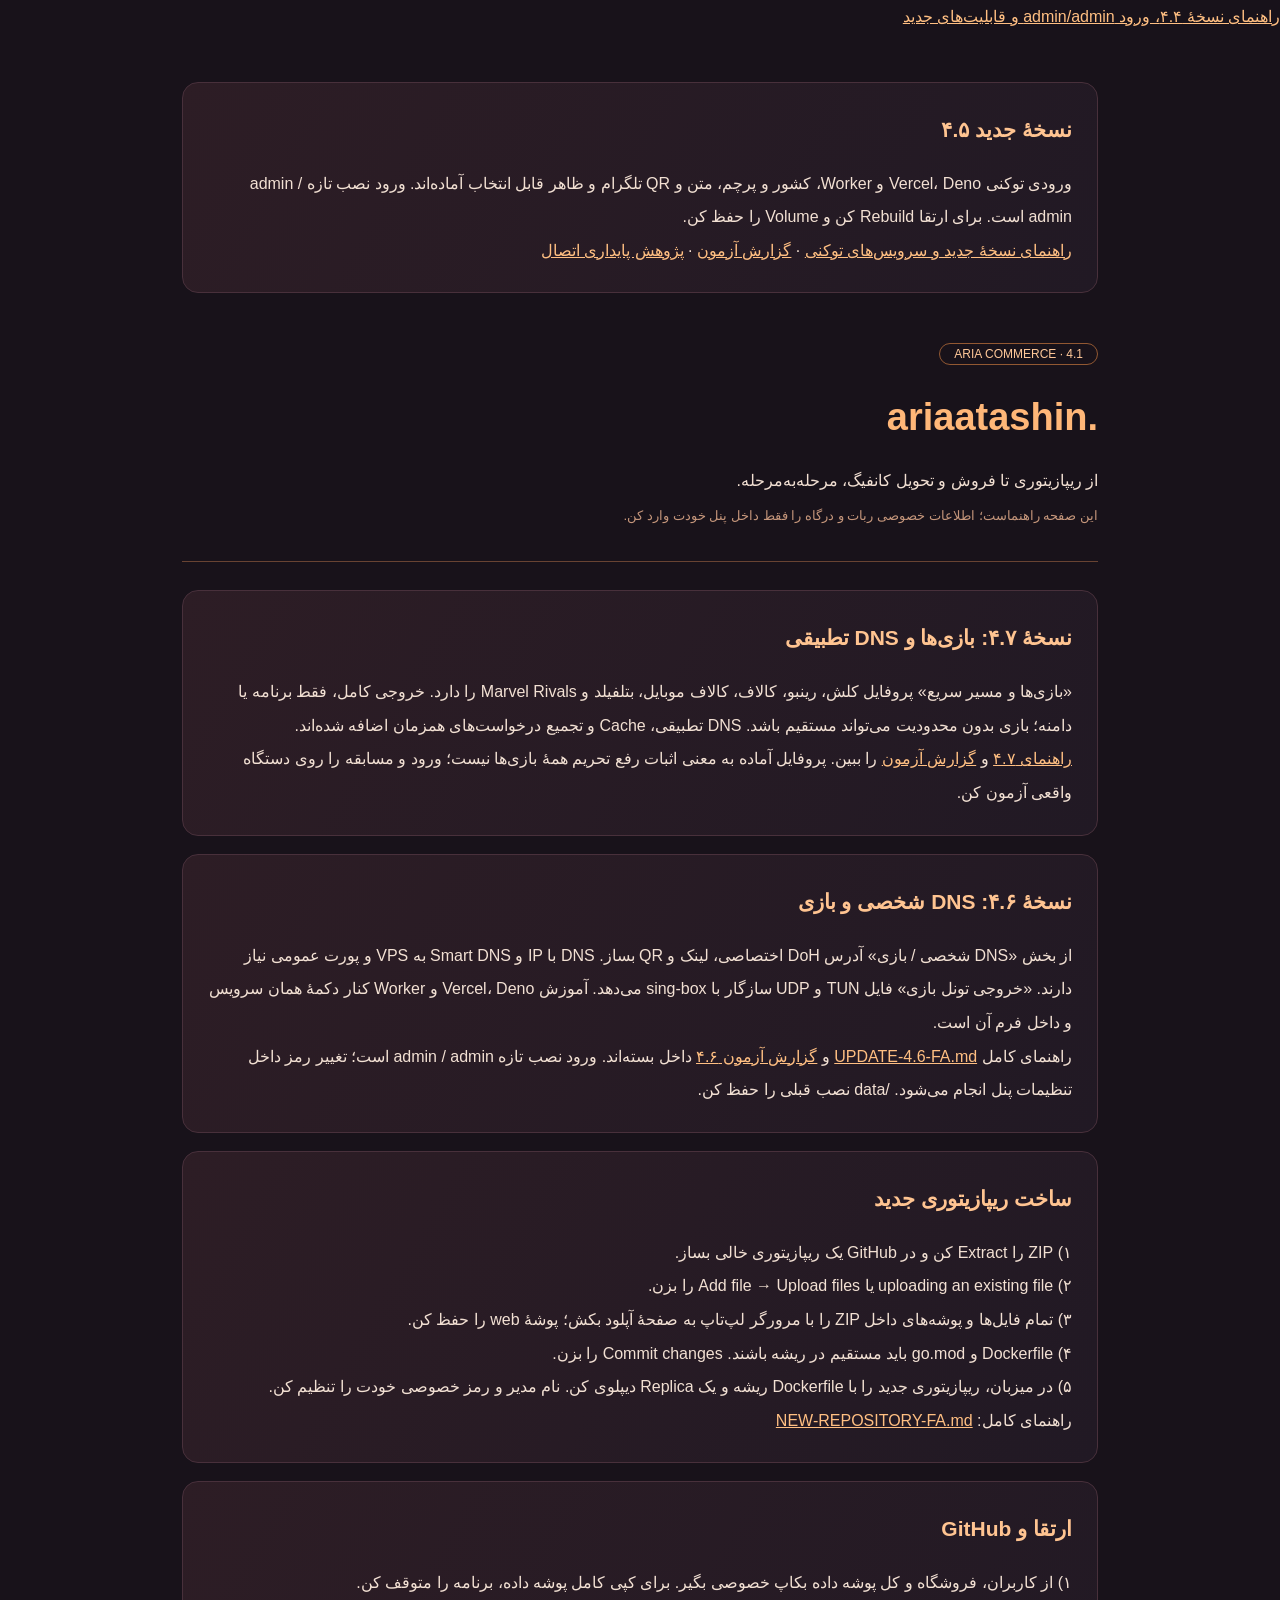
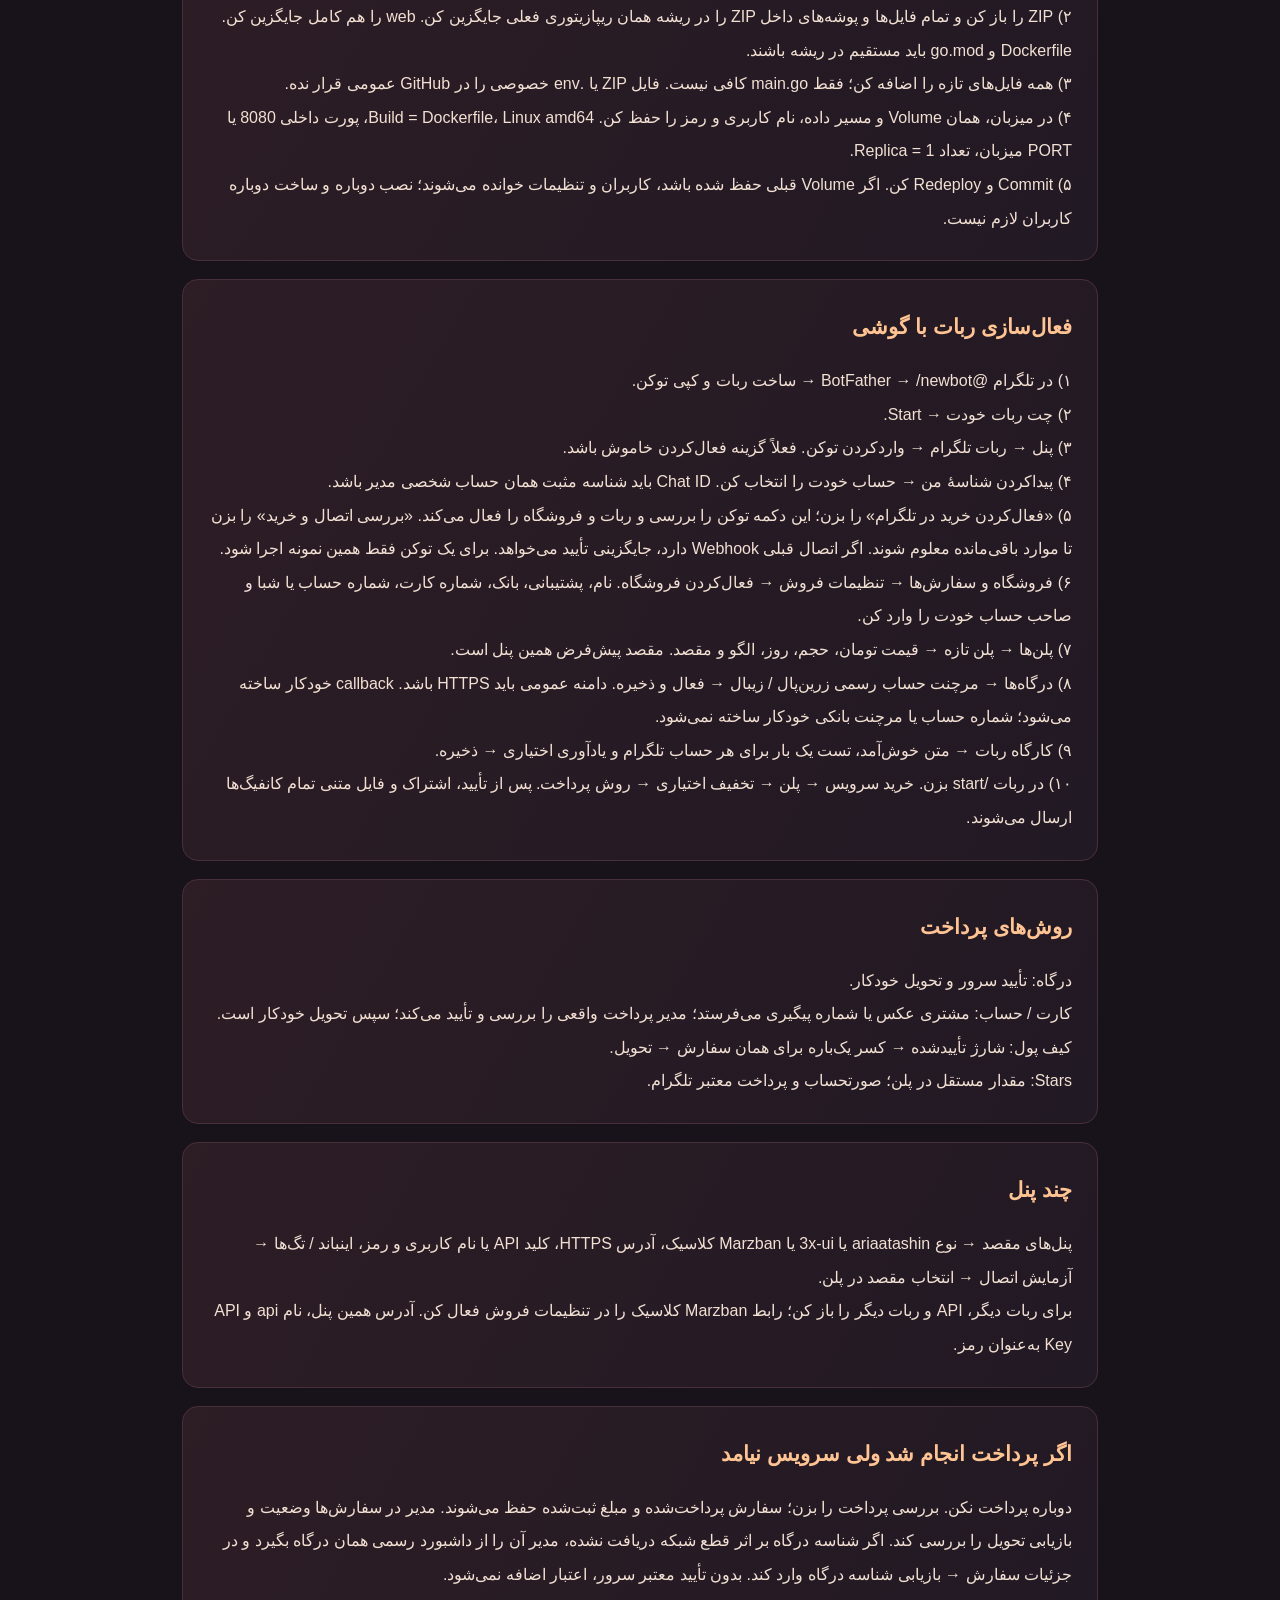
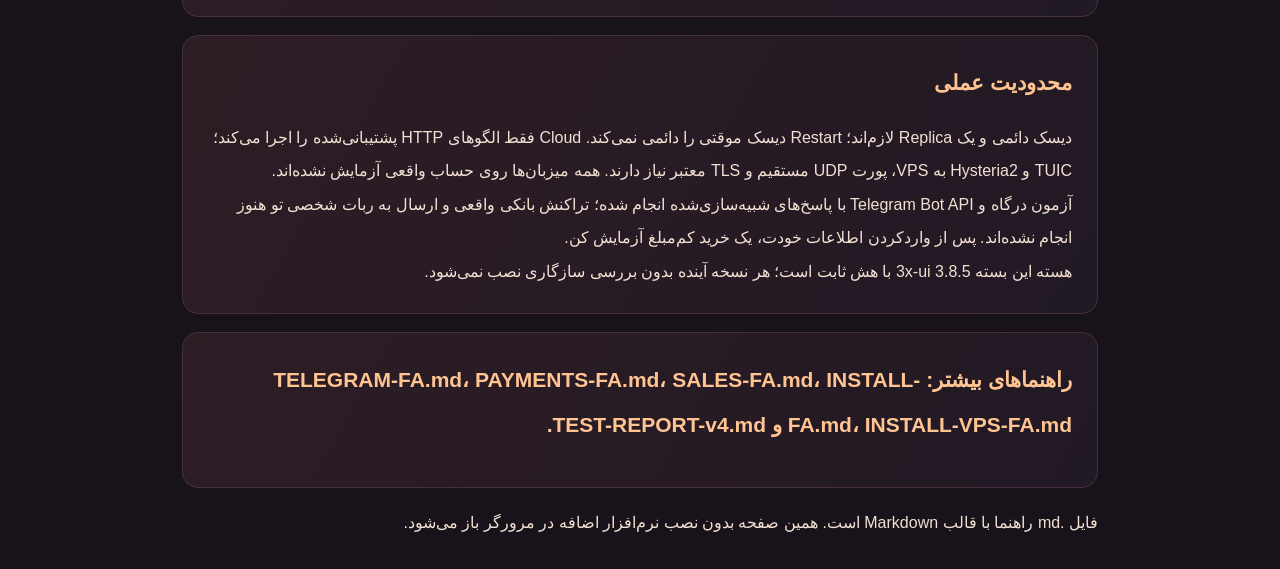
<file: START-HERE.html>
<!doctype html><html lang="fa" dir="rtl"><head><meta charset="utf-8"><meta name="viewport" content="width=device-width,initial-scale=1"><title>شروع ariaatashin 4.7.0</title><style>*{box-sizing:border-box}body{background:#18121a;color:#f2e0d3;font:16px/2.1 Tahoma,Arial;margin:0}main{max-width:960px;margin:auto;padding:30px 22px}header{border-bottom:1px solid #684332;padding:25px 0 30px;margin-bottom:28px}h1{font:700 38px Arial;color:#ffb778;direction:ltr;text-align:right}h2{font-size:21px;color:#ffc491;margin:0 0 15px}small{color:#c5967b}section{border:1px solid #48303b;border-radius:16px;background:linear-gradient(120deg,#2d1d25,#211924);padding:25px;margin:18px 0}p{margin:0;white-space:pre-line;overflow-wrap:anywhere}a{color:#ffbf82}.badge{display:inline-block;border:1px solid #925832;border-radius:30px;padding:3px 14px;font:12px Arial;color:#ffc899}@media(max-width:600px){main{padding:15px}h1{font-size:29px}section{padding:20px}h2{font-size:19px}body{font-size:14px}}</style></head><body><p><a href="UPDATE-4.4-FA.md">راهنمای نسخهٔ ۴.۴، ورود admin/admin و قابلیت‌های جدید</a></p><main><section><h2>نسخهٔ جدید ۴.۵</h2><p>ورودی توکنی Vercel، Deno و Worker، کشور و پرچم، متن و QR تلگرام و ظاهر قابل انتخاب آماده‌اند. ورود نصب تازه admin / admin است. برای ارتقا Rebuild کن و Volume را حفظ کن.</p><p><a href="UPDATE-4.5-FA.md">راهنمای نسخهٔ جدید و سرویس‌های توکنی</a> · <a href="TEST-REPORT-v4.5.md">گزارش آزمون</a> · <a href="RESEARCH-RESILIENCE-4.5-FA.md">پژوهش پایداری اتصال</a></p></section><header><span class="badge">ARIA COMMERCE · 4.1</span><h1>ariaatashin.</h1><p>از ریپازیتوری تا فروش و تحویل کانفیگ، مرحله‌به‌مرحله.</p><small>این صفحه راهنماست؛ اطلاعات خصوصی ربات و درگاه را فقط داخل پنل خودت وارد کن.</small></header><section><h2>نسخهٔ ۴.۷: بازی‌ها و DNS تطبیقی</h2><p>«بازی‌ها و مسیر سریع» پروفایل کلش، رینبو، کالاف، کالاف موبایل، بتلفیلد و Marvel Rivals را دارد. خروجی کامل، فقط برنامه یا دامنه؛ بازی بدون محدودیت می‌تواند مستقیم باشد. DNS تطبیقی، Cache و تجمیع درخواست‌های همزمان اضافه شده‌اند.</p><p><a href="UPDATE-4.7-FA.md">راهنمای ۴.۷</a> و <a href="TEST-REPORT-v4.7.md">گزارش آزمون</a> را ببین. پروفایل آماده به معنی اثبات رفع تحریم همهٔ بازی‌ها نیست؛ ورود و مسابقه را روی دستگاه واقعی آزمون کن.</p></section><section><h2>نسخهٔ ۴.۶: DNS شخصی و بازی</h2><p>از بخش «DNS شخصی / بازی» آدرس DoH اختصاصی، لینک و QR بساز. DNS با IP و Smart DNS به VPS و پورت عمومی نیاز دارند. «خروجی تونل بازی» فایل TUN و UDP سازگار با sing-box می‌دهد. آموزش Vercel، Deno و Worker کنار دکمهٔ همان سرویس و داخل فرم آن است.</p><p>راهنمای کامل <a href="UPDATE-4.6-FA.md">UPDATE-4.6-FA.md</a> و <a href="TEST-REPORT-v4.6.md">گزارش آزمون ۴.۶</a> داخل بسته‌اند. ورود نصب تازه admin / admin است؛ تغییر رمز داخل تنظیمات پنل انجام می‌شود. /data نصب قبلی را حفظ کن.</p></section><section><h2>ساخت ریپازیتوری جدید</h2><p>۱) ZIP را Extract کن و در GitHub یک ریپازیتوری خالی بساز.
۲) uploading an existing file یا Add file → Upload files را بزن.
۳) تمام فایل‌ها و پوشه‌های داخل ZIP را با مرورگر لپ‌تاپ به صفحهٔ آپلود بکش؛ پوشهٔ web را حفظ کن.
۴) Dockerfile و go.mod باید مستقیم در ریشه باشند. Commit changes را بزن.
۵) در میزبان، ریپازیتوری جدید را با Dockerfile ریشه و یک Replica دیپلوی کن. نام مدیر و رمز خصوصی خودت را تنظیم کن.
راهنمای کامل: <a href="NEW-REPOSITORY-FA.md">NEW-REPOSITORY-FA.md</a></p></section><section><h2>ارتقا و GitHub</h2><p>۱) از کاربران، فروشگاه و کل پوشه داده بکاپ خصوصی بگیر. برای کپی کامل پوشه داده، برنامه را متوقف کن.
۲) ZIP را باز کن و تمام فایل‌ها و پوشه‌های داخل ZIP را در ریشه همان ریپازیتوری فعلی جایگزین کن. web را هم کامل جایگزین کن. Dockerfile و go.mod باید مستقیم در ریشه باشند.
۳) همه فایل‌های تازه را اضافه کن؛ فقط main.go کافی نیست. فایل ZIP یا .env خصوصی را در GitHub عمومی قرار نده.
۴) در میزبان، همان Volume و مسیر داده، نام کاربری و رمز را حفظ کن. Build = Dockerfile، Linux amd64، پورت داخلی 8080 یا PORT میزبان، تعداد Replica = 1.
۵) Commit و Redeploy کن. اگر Volume قبلی حفظ شده باشد، کاربران و تنظیمات خوانده می‌شوند؛ نصب دوباره و ساخت دوباره کاربران لازم نیست.</p></section><section><h2>فعال‌سازی ربات با گوشی</h2><p>۱) در تلگرام @BotFather → /newbot → ساخت ربات و کپی توکن.
۲) چت ربات خودت → Start.
۳) پنل → ربات تلگرام → واردکردن توکن. فعلاً گزینه فعال‌کردن خاموش باشد.
۴) پیداکردن شناسهٔ من → حساب خودت را انتخاب کن. Chat ID باید شناسه مثبت همان حساب شخصی مدیر باشد.
۵) «فعال‌کردن خرید در تلگرام» را بزن؛ این دکمه توکن را بررسی و ربات و فروشگاه را فعال می‌کند. «بررسی اتصال و خرید» را بزن تا موارد باقی‌مانده معلوم شوند. اگر اتصال قبلی Webhook دارد، جایگزینی تأیید می‌خواهد. برای یک توکن فقط همین نمونه اجرا شود.
۶) فروشگاه و سفارش‌ها → تنظیمات فروش → فعال‌کردن فروشگاه. نام، پشتیبانی، بانک، شماره کارت، شماره حساب یا شبا و صاحب حساب خودت را وارد کن.
۷) پلن‌ها → پلن تازه → قیمت تومان، حجم، روز، الگو و مقصد. مقصد پیش‌فرض همین پنل است.
۸) درگاه‌ها → مرچنت حساب رسمی زرین‌پال / زیبال → فعال و ذخیره. دامنه عمومی باید HTTPS باشد. callback خودکار ساخته می‌شود؛ شماره حساب یا مرچنت بانکی خودکار ساخته نمی‌شود.
۹) کارگاه ربات → متن خوش‌آمد، تست یک بار برای هر حساب تلگرام و یادآوری اختیاری → ذخیره.
۱۰) در ربات /start بزن. خرید سرویس → پلن → تخفیف اختیاری → روش پرداخت. پس از تأیید، اشتراک و فایل متنی تمام کانفیگ‌ها ارسال می‌شوند.</p></section><section><h2>روش‌های پرداخت</h2><p>درگاه: تأیید سرور و تحویل خودکار.
کارت / حساب: مشتری عکس یا شماره پیگیری می‌فرستد؛ مدیر پرداخت واقعی را بررسی و تأیید می‌کند؛ سپس تحویل خودکار است.
کیف پول: شارژ تأییدشده → کسر یک‌باره برای همان سفارش → تحویل.
Stars: مقدار مستقل در پلن؛ صورتحساب و پرداخت معتبر تلگرام.</p></section><section><h2>چند پنل</h2><p>پنل‌های مقصد → نوع ariaatashin یا 3x-ui یا Marzban کلاسیک، آدرس HTTPS، کلید API یا نام کاربری و رمز، اینباند / تگ‌ها → آزمایش اتصال → انتخاب مقصد در پلن.
برای ربات دیگر، API و ربات دیگر را باز کن؛ رابط Marzban کلاسیک را در تنظیمات فروش فعال کن. آدرس همین پنل، نام api و API Key به‌عنوان رمز.</p></section><section><h2>اگر پرداخت انجام شد ولی سرویس نیامد</h2><p>دوباره پرداخت نکن. بررسی پرداخت را بزن؛ سفارش پرداخت‌شده و مبلغ ثبت‌شده حفظ می‌شوند. مدیر در سفارش‌ها وضعیت و بازیابی تحویل را بررسی کند. اگر شناسه درگاه بر اثر قطع شبکه دریافت نشده، مدیر آن را از داشبورد رسمی همان درگاه بگیرد و در جزئیات سفارش → بازیابی شناسه درگاه وارد کند. بدون تأیید معتبر سرور، اعتبار اضافه نمی‌شود.</p></section><section><h2>محدودیت عملی</h2><p>دیسک دائمی و یک Replica لازم‌اند؛ Restart دیسک موقتی را دائمی نمی‌کند. Cloud فقط الگوهای HTTP پشتیبانی‌شده را اجرا می‌کند؛ TUIC و Hysteria2 به VPS، پورت UDP مستقیم و TLS معتبر نیاز دارند. همه میزبان‌ها روی حساب واقعی آزمایش نشده‌اند.
آزمون درگاه و Telegram Bot API با پاسخ‌های شبیه‌سازی‌شده انجام شده؛ تراکنش بانکی واقعی و ارسال به ربات شخصی تو هنوز انجام نشده‌اند. پس از واردکردن اطلاعات خودت، یک خرید کم‌مبلغ آزمایش کن.
هسته این بسته 3x-ui 3.8.5 با هش ثابت است؛ هر نسخه آینده بدون بررسی سازگاری نصب نمی‌شود.</p></section><section><h2>راهنماهای بیشتر: TELEGRAM-FA.md، PAYMENTS-FA.md، SALES-FA.md، INSTALL-FA.md، INSTALL-VPS-FA.md و TEST-REPORT-v4.md.</h2><p></p></section><footer><p>فایل .md راهنما با قالب Markdown است. همین صفحه بدون نصب نرم‌افزار اضافه در مرورگر باز می‌شود.</p></footer></main></body></html>
</file>
